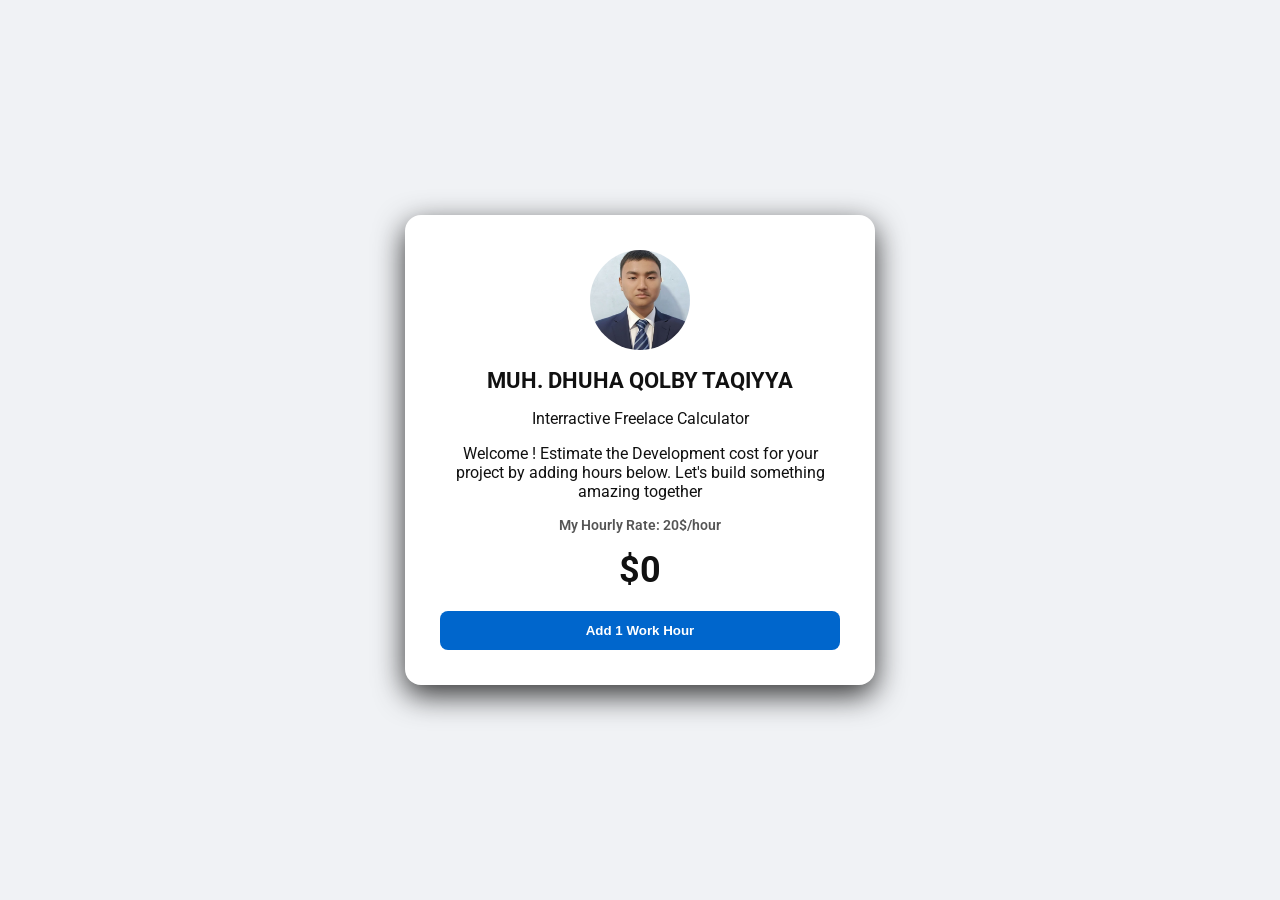
<file: index.html>
<!DOCTYPE html>
<html lang="en">

<head>
    <meta charset="UTF-8">
    <meta name="viewport" content="width=device-width, initial-scale=1.0">
    <link rel="preconnect" href="https://fonts.googleapis.com">
    <link rel="preconnect" href="https://fonts.gstatic.com" crossorigin>
    <link href="https://fonts.googleapis.com/css2?family=Inter:ital,opsz,wght@0,14..32,100..900;1,14..32,100..900&family=Roboto:ital,wght@0,100..900;1,100..900&display=swap" rel="stylesheet">
    <link rel="stylesheet" href="style.css">
    <title>Freelance Calculator - MusQho</title>
</head>

<body>
    <main class="profile-card">
        <img src="picture.jpeg" alt="MusQho Photo" class="avatar">
        <h1 class="name">MUH. DHUHA QOLBY TAQIYYA</h1>
        <p class="role">Interractive Freelace Calculator</p>
        <p class="bio">Welcome ! Estimate the Development cost for your project by adding hours below. Let's build something amazing
            together</p>
        <p class="rate">My Hourly Rate: 20$/hour</p>
        <div class="counter-style" id="totalCost">$0</div>
        <button id="countButton">Add 1 Work Hour</button>
    </main>
    <script src="script.js"></script>
</body>

</html>
</file>
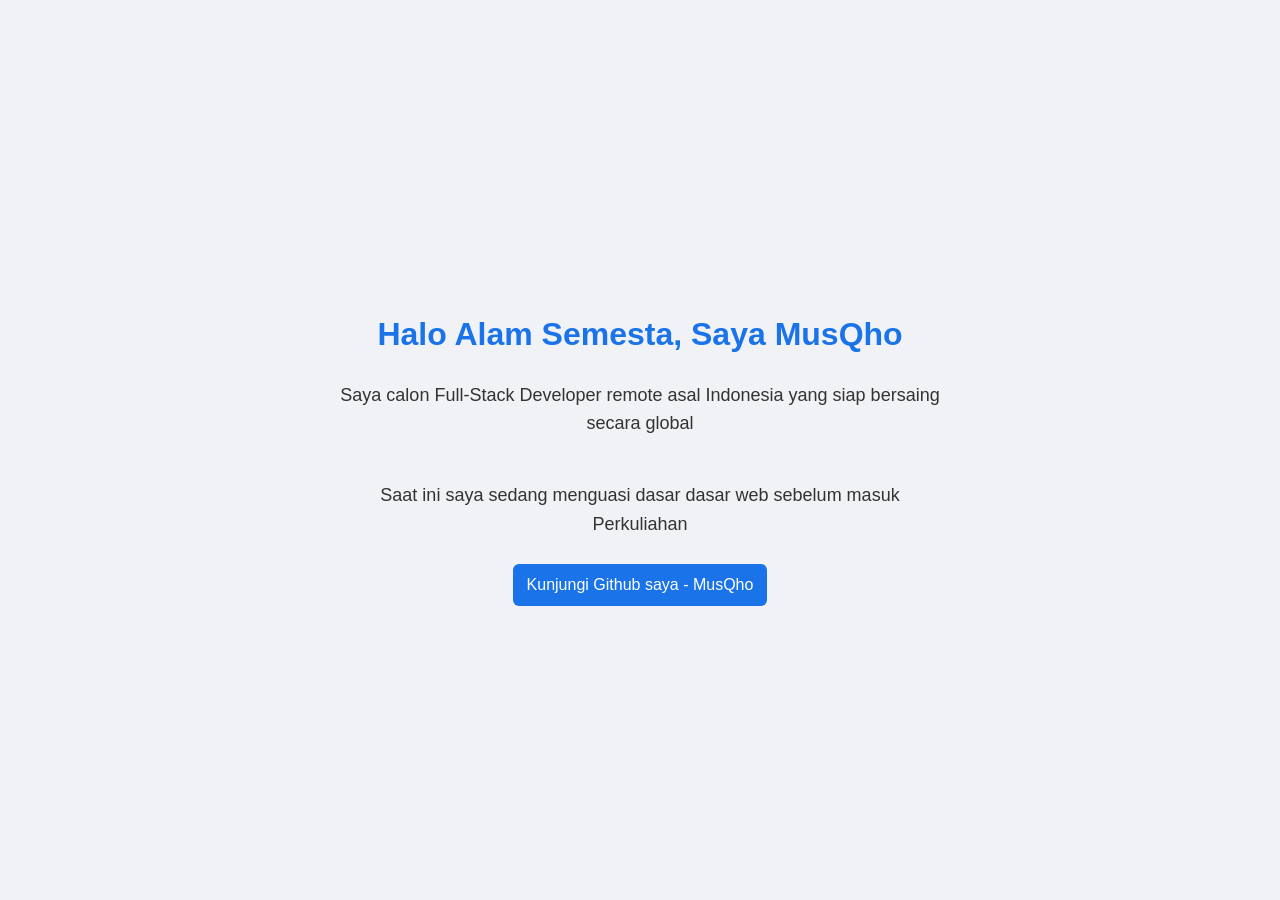
<file: week-1/Day 1/index.html>
<!DOCTYPE html>
<html lang="en">
<head>
    <meta charset="UTF-8">
    <meta name="viewport" content="width=device-width, initial-scale=1.0">
    <link rel="stylesheet" href="style.css">
    <title>My Portofolio - Day 1</title>
</head>
<body>
    <h1>Halo Alam Semesta, Saya MusQho</h1>
    <p>Saya calon Full-Stack Developer remote asal Indonesia yang siap bersaing secara global</p>
    <p>Saat ini saya sedang menguasi dasar dasar web sebelum masuk Perkuliahan</p>

    <button>Kunjungi Github saya - MusQho</button>
</body>
</html>
</file>
<file: style.css>
:root {
    --bg-page: #f0f2f5;
    --bg-card: #ffffff;
    --text-main: #111111;
    --text-sub: #555555;
    --primary: #0066cc;
    --primary-hover: #0052a3;
}

body {
    font-family: "Roboto", sans-serif;
    background-color: var(--bg-page);
    color: var(--text-main);
    display: flex;
    flex-direction: column;
    justify-content: center;
    align-items: center;
    height: 100vh;
    margin: 0;
}

.profile-card {
    background-color: var(--bg-card);
    padding: 35px;
    border-radius: 16px;
    max-width: 400px;
    box-shadow: 0 10px 30px rgba(0, 0, 0, 0.8);
    text-align: center;
}

.avatar {
    width: 100px;
    height: 100px;
    border-radius: 50%;
    object-fit: cover;
}

.name {
    font-size:22px;
    font-weight: 700;
    margin-bottom: 6px;
}

.rate {
    font-size: 14px;
    font-weight: 600;
    color: var(--text-sub);
    margin-bottom: 16px;
}

.counter-style {
    font-size: 36px;
    font-weight: 700;
    color: var(--text-main);
    margin-bottom: 20px;
}

#countButton {
    width: 100%;
    background-color: var(--primary);
    color: #ffffff;
    font-weight: 700;
    border-radius: 8px;
    padding: 12px 24px;
    cursor: pointer;
    border: none;
    transition: background-color 0.3s ease;
}

#countButton:hover {
    background-color: var(--primary-hover);
}
</file>
<file: week-1/Day 1/style.css>
body {
    /* ganti font */
    /* ganti background */
    /* ganti warna font */
    /* mengakifkan komponen flexbox */
    /* mengarahkan flexbox secara vertikal(column) */
    /* menghimpit konten ketengah verikal(bila column) dan ketengah horizontal (bila row) */
    /* menghimpit konten kanan-kiri (bila column) dan atas-bawah (bila row) */
    /* tinggi halaman (100vh = menyesuaikan semua device panjang halaman) */
    /* mengatur jarak kosong dari luar border */
    font-family: 'Segoe UI', Tahoma, Geneva, Verdana, sans-serif; 
    background-color: #f0f2f5;
    color: #333;
    display: flex;
    flex-direction: column;
    justify-content: center;
    align-items: center;
    height: 100vh;
    margin: 0;
}

/* menghias element h1 */
/* warna font biru */
/* jarak margin bagian bawah 10px */
h1 {
    color: #1a73e8;
    margin-bottom: 10px;
}

/* menghias button */
/* warna background */
/* warna teks putih */
/* bingkai di nonaktifkan */
/* jarak antara konten dengan border 12 px( 14 px*/
/* ukuran font 16px */
/* radius dari border (agar sedikit bulat) 6px */
/* bila cursor diarahkan ke button akan berubah menjadi kursor pointer */
/* efek transisi apabila tombol disorot kursor akan berubah background warnanya */
button {
    background-color: #1a73e8;
    color: white;
    border: none;
    padding: 12px 14px;
    font-size: 16px;
    border-radius: 6px;
    cursor: pointer;
    transition: background-color 0.3s;
}

button:hover {
    background-color: #1557b0;
}

/* menghias elemnt p */
/* ukuran font 18px */
/* mengatur lebar maksimal elemt p */
/* menengahkan text  */
/* jarak kosong bagian luar setelah border 25px */
p {
    font-size: 18px;
    line-height: 1.6;
    max-width: 600px;
    text-align: center;
    margin-bottom: 25px;
}
</file>
